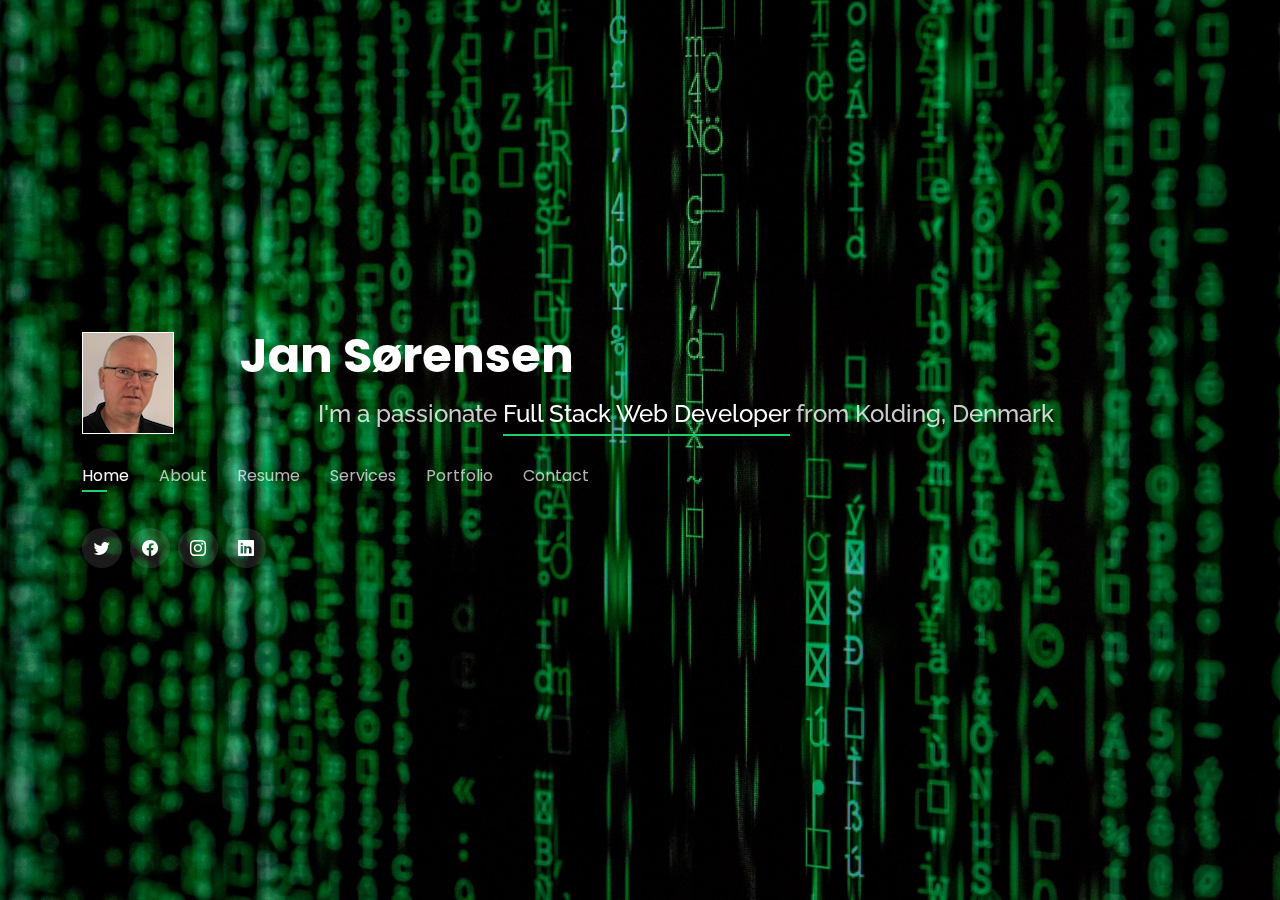
<file: index.html>
<!DOCTYPE html>
<html lang="en">

<head>
  <meta charset="utf-8">
  <meta content="width=device-width, initial-scale=1.0" name="viewport">

  <title>Jan Sørensen</title>
  <meta content="" name="description">
  <meta content="" name="keywords">

  <!-- Favicons -->
  <link href="assets/img/favicon.ico" rel="icon">
  <link href="assets/img/apple-touch-icon.png" rel="apple-touch-icon">

  <!-- Google Fonts -->
  <link href="https://fonts.googleapis.com/css?family=Open+Sans:300,300i,400,400i,600,600i,700,700i|Raleway:300,300i,400,400i,500,500i,600,600i,700,700i|Poppins:300,300i,400,400i,500,500i,600,600i,700,700i" rel="stylesheet">

  <!-- Vendor CSS Files -->
  <link href="assets/vendor/bootstrap/css/bootstrap.min.css" rel="stylesheet">
  <link href="assets/vendor/bootstrap-icons/bootstrap-icons.css" rel="stylesheet">
  <link href="assets/vendor/boxicons/css/boxicons.min.css" rel="stylesheet">
  <link href="assets/vendor/glightbox/css/glightbox.min.css" rel="stylesheet">
  <link href="assets/vendor/remixicon/remixicon.css" rel="stylesheet">
  <link href="assets/vendor/swiper/swiper-bundle.min.css" rel="stylesheet">

  <!-- Template Main CSS File -->
  <link href="assets/css/style.css" rel="stylesheet">

  <!-- =======================================================
  * Template Name: Personal - v4.8.0
  * Template URL: https://bootstrapmade.com/personal-free-resume-bootstrap-template/
  * Author: BootstrapMade.com and Jan Sørensen
  * License: https://bootstrapmade.com/license/
  ======================================================== -->
</head>

<body>

  <!-- ======= Header ======= -->
  <header id="header">
    <div class="container">
      <a href="index.html" class="mr-auto float-start"><img src="assets/img/jan.png" alt="" class="img-fluid border border-white"></a>
      <h1 class="w-50 text-center"><a href="index.html">Jan Sørensen</a></h1>

      <h2 class="w-100 text-center">I'm a passionate <span>Full Stack Web Developer</span> from Kolding, Denmark</h2>

      <nav id="navbar" class="navbar">
        <ul>
          <li><a class="nav-link active" href="#header">Home</a></li>
          <li><a class="nav-link" href="#about">About</a></li>
          <li><a class="nav-link" href="#resume">Resume</a></li>
          <li><a class="nav-link" href="#services">Services</a></li>
          <li><a class="nav-link" href="#portfolio">Portfolio</a></li>
          <li><a class="nav-link" href="#contact">Contact</a></li>
        </ul>
        <i class="bi bi-list mobile-nav-toggle"></i>
      </nav><!-- .navbar -->

      <div class="social-links">
        <a href="https://www.twitter.com" class="twitter"><i class="bi bi-twitter"></i></a>
        <a href="https://www.facebook.com" class="facebook"><i class="bi bi-facebook"></i></a>
        <a href="https://www.instagram.com" class="instagram"><i class="bi bi-instagram"></i></a>
        <a href="https://www.linkedin.com" class="linkedin"><i class="bi bi-linkedin"></i></a>
      </div>

    </div>
  </header><!-- End Header -->

  <!-- ======= About Section ======= -->
  <section id="about" class="about">

    <!-- ======= About Me ======= -->
    <div class="about-me container">

      <div class="section-title">
        <h2>About</h2>
        <p>Learn more about me</p>
      </div>

      <div class="row">
        <div class="col-lg-4" data-aos="fade-right">
          <img src="assets/img/me.jpg" class="img-fluid" alt="">
        </div>
        <div class="col-lg-8 pt-4 pt-lg-0 content" data-aos="fade-left">
          <h3>UI/UX &amp; Graphic Designer</h3>
          <p class="fst-italic">
            Lorem ipsum dolor sit amet, consectetur adipiscing elit, sed do eiusmod tempor incididunt ut labore et dolore
            magna aliqua.
          </p>
          <div class="row">
            <div class="col-lg-6">
              <ul>
                <li><i class="bi bi-chevron-right"></i> <strong>Birthday:</strong> <span>1 May 1995</span></li>
                <li><i class="bi bi-chevron-right"></i> <strong>Website:</strong> <span>www.example.com</span></li>
                <li><i class="bi bi-chevron-right"></i> <strong>Phone:</strong> <span>+123 456 7890</span></li>
                <li><i class="bi bi-chevron-right"></i> <strong>City:</strong> <span>New York, USA</span></li>
              </ul>
            </div>
            <div class="col-lg-6">
              <ul>
                <li><i class="bi bi-chevron-right"></i> <strong>Age:</strong> <span>30</span></li>
                <li><i class="bi bi-chevron-right"></i> <strong>Degree:</strong> <span>Master</span></li>
                <li><i class="bi bi-chevron-right"></i> <strong>PhEmailone:</strong> <span>email@example.com</span></li>
                <li><i class="bi bi-chevron-right"></i> <strong>Freelance:</strong> <span>Available</span></li>
              </ul>
            </div>
          </div>
          <p>
            Officiis eligendi itaque labore et dolorum mollitia officiis optio vero. Quisquam sunt adipisci omnis et ut. Nulla accusantium dolor incidunt officia tempore. Et eius omnis.
            Cupiditate ut dicta maxime officiis quidem quia. Sed et consectetur qui quia repellendus itaque neque. Aliquid amet quidem ut quaerat cupiditate. Ab et eum qui repellendus omnis culpa magni laudantium dolores.
          </p>
        </div>
      </div>

    </div><!-- End About Me -->

    <!-- ======= Counts ======= -->
    <div class="counts container">

      <div class="row">

        <div class="col-lg-3 col-md-6">
          <div class="count-box">
            <i class="bi bi-emoji-smile"></i>
            <span data-purecounter-start="0" data-purecounter-end="232" data-purecounter-duration="1" class="purecounter"></span>
            <p>Happy Clients</p>
          </div>
        </div>

        <div class="col-lg-3 col-md-6 mt-5 mt-md-0">
          <div class="count-box">
            <i class="bi bi-journal-richtext"></i>
            <span data-purecounter-start="0" data-purecounter-end="521" data-purecounter-duration="1" class="purecounter"></span>
            <p>Projects</p>
          </div>
        </div>

        <div class="col-lg-3 col-md-6 mt-5 mt-lg-0">
          <div class="count-box">
            <i class="bi bi-headset"></i>
            <span data-purecounter-start="0" data-purecounter-end="1463" data-purecounter-duration="1" class="purecounter"></span>
            <p>Hours Of Support</p>
          </div>
        </div>

        <div class="col-lg-3 col-md-6 mt-5 mt-lg-0">
          <div class="count-box">
            <i class="bi bi-award"></i>
            <span data-purecounter-start="0" data-purecounter-end="24" data-purecounter-duration="1" class="purecounter"></span>
            <p>Awards</p>
          </div>
        </div>

      </div>

    </div><!-- End Counts -->

    <!-- ======= Skills  ======= -->
    <div class="skills container">

      <div class="section-title">
        <h2>Skills</h2>
      </div>

      <div class="row skills-content">

        <div class="col-lg-6">

          <div class="progress">
            <span class="skill">HTML <i class="val">100%</i></span>
            <div class="progress-bar-wrap">
              <div class="progress-bar" role="progressbar" aria-valuenow="100" aria-valuemin="0" aria-valuemax="100"></div>
            </div>
          </div>

          <div class="progress">
            <span class="skill">CSS <i class="val">90%</i></span>
            <div class="progress-bar-wrap">
              <div class="progress-bar" role="progressbar" aria-valuenow="90" aria-valuemin="0" aria-valuemax="100"></div>
            </div>
          </div>

          <div class="progress">
            <span class="skill">JavaScript <i class="val">75%</i></span>
            <div class="progress-bar-wrap">
              <div class="progress-bar" role="progressbar" aria-valuenow="75" aria-valuemin="0" aria-valuemax="100"></div>
            </div>
          </div>

        </div>

        <div class="col-lg-6">

          <div class="progress">
            <span class="skill">PHP <i class="val">80%</i></span>
            <div class="progress-bar-wrap">
              <div class="progress-bar" role="progressbar" aria-valuenow="80" aria-valuemin="0" aria-valuemax="100"></div>
            </div>
          </div>

          <div class="progress">
            <span class="skill">WordPress/CMS <i class="val">90%</i></span>
            <div class="progress-bar-wrap">
              <div class="progress-bar" role="progressbar" aria-valuenow="90" aria-valuemin="0" aria-valuemax="100"></div>
            </div>
          </div>

          <div class="progress">
            <span class="skill">Photoshop <i class="val">55%</i></span>
            <div class="progress-bar-wrap">
              <div class="progress-bar" role="progressbar" aria-valuenow="55" aria-valuemin="0" aria-valuemax="100"></div>
            </div>
          </div>

        </div>

      </div>

    </div><!-- End Skills -->

    <!-- ======= Interests ======= -->
    <div class="interests container">

      <div class="section-title">
        <h2>Interests</h2>
      </div>

      <div class="row">
        <div class="col-lg-3 col-md-4">
          <div class="icon-box">
            <i class="ri-store-line" style="color: #ffbb2c;"></i>
            <h3>Lorem Ipsum</h3>
          </div>
        </div>
        <div class="col-lg-3 col-md-4 mt-4 mt-md-0">
          <div class="icon-box">
            <i class="ri-bar-chart-box-line" style="color: #5578ff;"></i>
            <h3>Dolor Sitema</h3>
          </div>
        </div>
        <div class="col-lg-3 col-md-4 mt-4 mt-md-0">
          <div class="icon-box">
            <i class="ri-calendar-todo-line" style="color: #e80368;"></i>
            <h3>Sed perspiciatis</h3>
          </div>
        </div>
        <div class="col-lg-3 col-md-4 mt-4 mt-lg-0">
          <div class="icon-box">
            <i class="ri-paint-brush-line" style="color: #e361ff;"></i>
            <h3>Magni Dolores</h3>
          </div>
        </div>
        <div class="col-lg-3 col-md-4 mt-4">
          <div class="icon-box">
            <i class="ri-database-2-line" style="color: #47aeff;"></i>
            <h3>Nemo Enim</h3>
          </div>
        </div>
        <div class="col-lg-3 col-md-4 mt-4">
          <div class="icon-box">
            <i class="ri-gradienter-line" style="color: #ffa76e;"></i>
            <h3>Eiusmod Tempor</h3>
          </div>
        </div>
        <div class="col-lg-3 col-md-4 mt-4">
          <div class="icon-box">
            <i class="ri-file-list-3-line" style="color: #11dbcf;"></i>
            <h3>Midela Teren</h3>
          </div>
        </div>
        <div class="col-lg-3 col-md-4 mt-4">
          <div class="icon-box">
            <i class="ri-price-tag-2-line" style="color: #4233ff;"></i>
            <h3>Pira Neve</h3>
          </div>
        </div>
        <div class="col-lg-3 col-md-4 mt-4">
          <div class="icon-box">
            <i class="ri-anchor-line" style="color: #b2904f;"></i>
            <h3>Dirada Pack</h3>
          </div>
        </div>
        <div class="col-lg-3 col-md-4 mt-4">
          <div class="icon-box">
            <i class="ri-disc-line" style="color: #b20969;"></i>
            <h3>Moton Ideal</h3>
          </div>
        </div>
        <div class="col-lg-3 col-md-4 mt-4">
          <div class="icon-box">
            <i class="ri-base-station-line" style="color: #ff5828;"></i>
            <h3>Verdo Park</h3>
          </div>
        </div>
        <div class="col-lg-3 col-md-4 mt-4">
          <div class="icon-box">
            <i class="ri-fingerprint-line" style="color: #29cc61;"></i>
            <h3>Flavor Nivelanda</h3>
          </div>
        </div>
      </div>

    </div><!-- End Interests -->

    <!-- ======= Testimonials ======= -->
    <div class="testimonials container">

      <div class="section-title">
        <h2>Testimonials</h2>
      </div>

      <div class="testimonials-slider swiper" data-aos="fade-up" data-aos-delay="100">
        <div class="swiper-wrapper">

          <div class="swiper-slide">
            <div class="testimonial-item">
              <p>
                <i class="bx bxs-quote-alt-left quote-icon-left"></i>
                Proin iaculis purus consequat sem cure digni ssim donec porttitora entum suscipit rhoncus. Accusantium quam, ultricies eget id, aliquam eget nibh et. Maecen aliquam, risus at semper.
                <i class="bx bxs-quote-alt-right quote-icon-right"></i>
              </p>
              <img src="assets/img/testimonials/testimonials-1.jpg" class="testimonial-img" alt="">
              <h3>Saul Goodman</h3>
              <h4>Ceo &amp; Founder</h4>
            </div>
          </div><!-- End testimonial item -->

          <div class="swiper-slide">
            <div class="testimonial-item">
              <p>
                <i class="bx bxs-quote-alt-left quote-icon-left"></i>
                Export tempor illum tamen malis malis eram quae irure esse labore quem cillum quid cillum eram malis quorum velit fore eram velit sunt aliqua noster fugiat irure amet legam anim culpa.
                <i class="bx bxs-quote-alt-right quote-icon-right"></i>
              </p>
              <img src="assets/img/testimonials/testimonials-2.jpg" class="testimonial-img" alt="">
              <h3>Sara Wilsson</h3>
              <h4>Designer</h4>
            </div>
          </div><!-- End testimonial item -->

          <div class="swiper-slide">
            <div class="testimonial-item">
              <p>
                <i class="bx bxs-quote-alt-left quote-icon-left"></i>
                Enim nisi quem export duis labore cillum quae magna enim sint quorum nulla quem veniam duis minim tempor labore quem eram duis noster aute amet eram fore quis sint minim.
                <i class="bx bxs-quote-alt-right quote-icon-right"></i>
              </p>
              <img src="assets/img/testimonials/testimonials-3.jpg" class="testimonial-img" alt="">
              <h3>Jena Karlis</h3>
              <h4>Store Owner</h4>
            </div>
          </div><!-- End testimonial item -->

          <div class="swiper-slide">
            <div class="testimonial-item">
              <p>
                <i class="bx bxs-quote-alt-left quote-icon-left"></i>
                Fugiat enim eram quae cillum dolore dolor amet nulla culpa multos export minim fugiat minim velit minim dolor enim duis veniam ipsum anim magna sunt elit fore quem dolore labore illum veniam.
                <i class="bx bxs-quote-alt-right quote-icon-right"></i>
              </p>
              <img src="assets/img/testimonials/testimonials-4.jpg" class="testimonial-img" alt="">
              <h3>Matt Brandon</h3>
              <h4>Freelancer</h4>
            </div>
          </div><!-- End testimonial item -->

          <div class="swiper-slide">
            <div class="testimonial-item">
              <p>
                <i class="bx bxs-quote-alt-left quote-icon-left"></i>
                Quis quorum aliqua sint quem legam fore sunt eram irure aliqua veniam tempor noster veniam enim culpa labore duis sunt culpa nulla illum cillum fugiat legam esse veniam culpa fore nisi cillum quid.
                <i class="bx bxs-quote-alt-right quote-icon-right"></i>
              </p>
              <img src="assets/img/testimonials/testimonials-5.jpg" class="testimonial-img" alt="">
              <h3>John Larson</h3>
              <h4>Entrepreneur</h4>
            </div>
          </div><!-- End testimonial item -->

        </div>
        <div class="swiper-pagination"></div>
      </div>

      <div class="owl-carousel testimonials-carousel">

      </div>

    </div><!-- End Testimonials  -->

  </section><!-- End About Section -->

  <!-- ======= Resume Section ======= -->
  <section id="resume" class="resume">
    <div class="container">

      <div class="section-title">
        <h2>Resume</h2>
        <p>Check My Resume</p>
      </div>

      <div class="row">
        <div class="col-lg-6">
          <h3 class="resume-title">Sumary</h3>
          <div class="resume-item pb-0">
            <h4>Alice Barkley</h4>
            <p><em>Innovative and deadline-driven Graphic Designer with 3+ years of experience designing and developing user-centered digital/print marketing material from initial concept to final, polished deliverable.</em></p>
            <p>
            <ul>
              <li>Portland par 127,Orlando, FL</li>
              <li>(123) 456-7891</li>
              <li>alice.barkley@example.com</li>
            </ul>
            </p>
          </div>

          <h3 class="resume-title">Education</h3>
          <div class="resume-item">
            <h4>Master of Fine Arts &amp; Graphic Design</h4>
            <h5>2015 - 2016</h5>
            <p><em>Rochester Institute of Technology, Rochester, NY</em></p>
            <p>Qui deserunt veniam. Et sed aliquam labore tempore sed quisquam iusto autem sit. Ea vero voluptatum qui ut dignissimos deleniti nerada porti sand markend</p>
          </div>
          <div class="resume-item">
            <h4>Bachelor of Fine Arts &amp; Graphic Design</h4>
            <h5>2010 - 2014</h5>
            <p><em>Rochester Institute of Technology, Rochester, NY</em></p>
            <p>Quia nobis sequi est occaecati aut. Repudiandae et iusto quae reiciendis et quis Eius vel ratione eius unde vitae rerum voluptates asperiores voluptatem Earum molestiae consequatur neque etlon sader mart dila</p>
          </div>
        </div>
        <div class="col-lg-6">
          <h3 class="resume-title">Professional Experience</h3>
          <div class="resume-item">
            <h4>Senior graphic design specialist</h4>
            <h5>2019 - Present</h5>
            <p><em>Experion, New York, NY </em></p>
            <p>
            <ul>
              <li>Lead in the design, development, and implementation of the graphic, layout, and production communication materials</li>
              <li>Delegate tasks to the 7 members of the design team and provide counsel on all aspects of the project. </li>
              <li>Supervise the assessment of all graphic materials in order to ensure quality and accuracy of the design</li>
              <li>Oversee the efficient use of production project budgets ranging from $2,000 - $25,000</li>
            </ul>
            </p>
          </div>
          <div class="resume-item">
            <h4>Graphic design specialist</h4>
            <h5>2017 - 2018</h5>
            <p><em>Stepping Stone Advertising, New York, NY</em></p>
            <p>
            <ul>
              <li>Developed numerous marketing programs (logos, brochures,infographics, presentations, and advertisements).</li>
              <li>Managed up to 5 projects or tasks at a given time while under pressure</li>
              <li>Recommended and consulted with clients on the most appropriate graphic design</li>
              <li>Created 4+ design presentations and proposals a month for clients and account managers</li>
            </ul>
            </p>
          </div>
        </div>
      </div>

    </div>
  </section><!-- End Resume Section -->

  <!-- ======= Services Section ======= -->
  <section id="services" class="services">
    <div class="container">

      <div class="section-title">
        <h2>Services</h2>
        <p>My Services</p>
      </div>

      <div class="row">
        <div class="col-lg-4 col-md-6 d-flex align-items-stretch">
          <div class="icon-box">
            <div class="icon"><i class="bx bxl-dribbble"></i></div>
            <h4><a href="">Lorem Ipsum</a></h4>
            <p>Voluptatum deleniti atque corrupti quos dolores et quas molestias excepturi</p>
          </div>
        </div>

        <div class="col-lg-4 col-md-6 d-flex align-items-stretch mt-4 mt-md-0">
          <div class="icon-box">
            <div class="icon"><i class="bx bx-file"></i></div>
            <h4><a href="">Sed ut perspiciatis</a></h4>
            <p>Duis aute irure dolor in reprehenderit in voluptate velit esse cillum dolore</p>
          </div>
        </div>

        <div class="col-lg-4 col-md-6 d-flex align-items-stretch mt-4 mt-lg-0">
          <div class="icon-box">
            <div class="icon"><i class="bx bx-tachometer"></i></div>
            <h4><a href="">Magni Dolores</a></h4>
            <p>Excepteur sint occaecat cupidatat non proident, sunt in culpa qui officia</p>
          </div>
        </div>

        <div class="col-lg-4 col-md-6 d-flex align-items-stretch mt-4">
          <div class="icon-box">
            <div class="icon"><i class="bx bx-world"></i></div>
            <h4><a href="">Nemo Enim</a></h4>
            <p>At vero eos et accusamus et iusto odio dignissimos ducimus qui blanditiis</p>
          </div>
        </div>

        <div class="col-lg-4 col-md-6 d-flex align-items-stretch mt-4">
          <div class="icon-box">
            <div class="icon"><i class="bx bx-slideshow"></i></div>
            <h4><a href="">Dele cardo</a></h4>
            <p>Quis consequatur saepe eligendi voluptatem consequatur dolor consequuntur</p>
          </div>
        </div>

        <div class="col-lg-4 col-md-6 d-flex align-items-stretch mt-4">
          <div class="icon-box">
            <div class="icon"><i class="bx bx-arch"></i></div>
            <h4><a href="">Divera don</a></h4>
            <p>Modi nostrum vel laborum. Porro fugit error sit minus sapiente sit aspernatur</p>
          </div>
        </div>

      </div>

    </div>
  </section><!-- End Services Section -->

  <!-- ======= Portfolio Section ======= -->
  <section id="portfolio" class="portfolio">
    <div class="container">

      <div class="section-title">
        <h2>Portfolio</h2>
        <p>My Works</p>
      </div>

      <div class="row">
        <div class="col-lg-12 d-flex justify-content-center">
          <ul id="portfolio-flters">
            <li data-filter="*" class="filter-active">All</li>
            <li data-filter=".filter-app">App</li>
            <li data-filter=".filter-card">Card</li>
            <li data-filter=".filter-web">Web</li>
          </ul>
        </div>
      </div>

      <div class="row portfolio-container">

        <div class="col-lg-4 col-md-6 portfolio-item filter-app">
          <div class="portfolio-wrap">
            <img src="assets/img/portfolio/portfolio-1.jpg" class="img-fluid" alt="">
            <div class="portfolio-info">
              <h4>App 1</h4>
              <p>App</p>
              <div class="portfolio-links">
                <a href="assets/img/portfolio/portfolio-1.jpg" data-gallery="portfolioGallery" class="portfolio-lightbox" title="App 1"><i class="bx bx-plus"></i></a>
                <a href="portfolio-details.html" data-gallery="portfolioDetailsGallery" data-glightbox="type: external" class="portfolio-details-lightbox" title="Portfolio Details"><i class="bx bx-link"></i></a>
              </div>
            </div>
          </div>
        </div>

        <div class="col-lg-4 col-md-6 portfolio-item filter-web">
          <div class="portfolio-wrap">
            <img src="assets/img/portfolio/portfolio-2.jpg" class="img-fluid" alt="">
            <div class="portfolio-info">
              <h4>Web 3</h4>
              <p>Web</p>
              <div class="portfolio-links">
                <a href="assets/img/portfolio/portfolio-2.jpg" data-gallery="portfolioGallery" class="portfolio-lightbox" title="Web 3"><i class="bx bx-plus"></i></a>
                <a href="portfolio-details.html" data-gallery="portfolioDetailsGallery" data-glightbox="type: external" class="portfolio-details-lightbox" title="Portfolio Details"><i class="bx bx-link"></i></a>
              </div>
            </div>
          </div>
        </div>

        <div class="col-lg-4 col-md-6 portfolio-item filter-app">
          <div class="portfolio-wrap">
            <img src="assets/img/portfolio/portfolio-3.jpg" class="img-fluid" alt="">
            <div class="portfolio-info">
              <h4>App 2</h4>
              <p>App</p>
              <div class="portfolio-links">
                <a href="assets/img/portfolio/portfolio-3.jpg" data-gallery="portfolioGallery" class="portfolio-lightbox" title="App 2"><i class="bx bx-plus"></i></a>
                <a href="portfolio-details.html" data-gallery="portfolioDetailsGallery" data-glightbox="type: external" class="portfolio-details-lightbox" title="Portfolio Details"><i class="bx bx-link"></i></a>
              </div>
            </div>
          </div>
        </div>

        <div class="col-lg-4 col-md-6 portfolio-item filter-card">
          <div class="portfolio-wrap">
            <img src="assets/img/portfolio/portfolio-4.jpg" class="img-fluid" alt="">
            <div class="portfolio-info">
              <h4>Card 2</h4>
              <p>Card</p>
              <div class="portfolio-links">
                <a href="assets/img/portfolio/portfolio-4.jpg" data-gallery="portfolioGallery" class="portfolio-lightbox" title="Card 2"><i class="bx bx-plus"></i></a>
                <a href="portfolio-details.html" data-gallery="portfolioDetailsGallery" data-glightbox="type: external" class="portfolio-details-lightbox" title="Portfolio Details"><i class="bx bx-link"></i></a>
              </div>
            </div>
          </div>
        </div>

        <div class="col-lg-4 col-md-6 portfolio-item filter-web">
          <div class="portfolio-wrap">
            <img src="assets/img/portfolio/portfolio-5.jpg" class="img-fluid" alt="">
            <div class="portfolio-info">
              <h4>Web 2</h4>
              <p>Web</p>
              <div class="portfolio-links">
                <a href="assets/img/portfolio/portfolio-5.jpg" data-gallery="portfolioGallery" class="portfolio-lightbox" title="Web 2"><i class="bx bx-plus"></i></a>
                <a href="portfolio-details.html" data-gallery="portfolioDetailsGallery" data-glightbox="type: external" class="portfolio-details-lightbox" title="Portfolio Details"><i class="bx bx-link"></i></a>
              </div>
            </div>
          </div>
        </div>

        <div class="col-lg-4 col-md-6 portfolio-item filter-app">
          <div class="portfolio-wrap">
            <img src="assets/img/portfolio/portfolio-6.jpg" class="img-fluid" alt="">
            <div class="portfolio-info">
              <h4>App 3</h4>
              <p>App</p>
              <div class="portfolio-links">
                <a href="assets/img/portfolio/portfolio-6.jpg" data-gallery="portfolioGallery" class="portfolio-lightbox" title="App 3"><i class="bx bx-plus"></i></a>
                <a href="portfolio-details.html" data-gallery="portfolioDetailsGallery" data-glightbox="type: external" class="portfolio-details-lightbox" title="Portfolio Details"><i class="bx bx-link"></i></a>
              </div>
            </div>
          </div>
        </div>

        <div class="col-lg-4 col-md-6 portfolio-item filter-card">
          <div class="portfolio-wrap">
            <img src="assets/img/portfolio/portfolio-7.jpg" class="img-fluid" alt="">
            <div class="portfolio-info">
              <h4>Card 1</h4>
              <p>Card</p>
              <div class="portfolio-links">
                <a href="assets/img/portfolio/portfolio-7.jpg" data-gallery="portfolioGallery" class="portfolio-lightbox" title="Card 1"><i class="bx bx-plus"></i></a>
                <a href="portfolio-details.html" data-gallery="portfolioDetailsGallery" data-glightbox="type: external" class="portfolio-details-lightbox" title="Portfolio Details"><i class="bx bx-link"></i></a>
              </div>
            </div>
          </div>
        </div>

        <div class="col-lg-4 col-md-6 portfolio-item filter-card">
          <div class="portfolio-wrap">
            <img src="assets/img/portfolio/portfolio-8.jpg" class="img-fluid" alt="">
            <div class="portfolio-info">
              <h4>Card 3</h4>
              <p>Card</p>
              <div class="portfolio-links">
                <a href="assets/img/portfolio/portfolio-8.jpg" data-gallery="portfolioGallery" class="portfolio-lightbox" title="Card 3"><i class="bx bx-plus"></i></a>
                <a href="portfolio-details.html" data-gallery="portfolioDetailsGallery" data-glightbox="type: external" class="portfolio-details-lightbox" title="Portfolio Details"><i class="bx bx-link"></i></a>
              </div>
            </div>
          </div>
        </div>

        <div class="col-lg-4 col-md-6 portfolio-item filter-web">
          <div class="portfolio-wrap">
            <img src="assets/img/portfolio/portfolio-9.jpg" class="img-fluid" alt="">
            <div class="portfolio-info">
              <h4>Web 3</h4>
              <p>Web</p>
              <div class="portfolio-links">
                <a href="assets/img/portfolio/portfolio-9.jpg" data-gallery="portfolioGallery" class="portfolio-lightbox" title="Web 3"><i class="bx bx-plus"></i></a>
                <a href="portfolio-details.html" data-gallery="portfolioDetailsGallery" data-glightbox="type: external" class="portfolio-details-lightbox" title="Portfolio Details"><i class="bx bx-link"></i></a>
              </div>
            </div>
          </div>
        </div>

      </div>

    </div>
  </section><!-- End Portfolio Section -->

  <!-- ======= Contact Section ======= -->
  <section id="contact" class="contact">
    <div class="container">

      <div class="section-title">
        <h2>Contact</h2>
        <p>Contact Me</p>
      </div>

      <div class="row mt-2">

        <div class="col-md-6 d-flex align-items-stretch">
          <div class="info-box">
            <i class="bx bx-map"></i>
            <h3>My Address</h3>
            <p>A108 Adam Street, New York, NY 535022</p>
          </div>
        </div>

        <div class="col-md-6 mt-4 mt-md-0 d-flex align-items-stretch">
          <div class="info-box">
            <i class="bx bx-share-alt"></i>
            <h3>Social Profiles</h3>
            <div class="social-links">
              <a href="#" class="twitter"><i class="bi bi-twitter"></i></a>
              <a href="#" class="facebook"><i class="bi bi-facebook"></i></a>
              <a href="#" class="instagram"><i class="bi bi-instagram"></i></a>
              <a href="#" class="google-plus"><i class="bi bi-skype"></i></a>
              <a href="#" class="linkedin"><i class="bi bi-linkedin"></i></a>
            </div>
          </div>
        </div>

        <div class="col-md-6 mt-4 d-flex align-items-stretch">
          <div class="info-box">
            <i class="bx bx-envelope"></i>
            <h3>Email Me</h3>
            <p>contact@example.com</p>
          </div>
        </div>
        <div class="col-md-6 mt-4 d-flex align-items-stretch">
          <div class="info-box">
            <i class="bx bx-phone-call"></i>
            <h3>Call Me</h3>
            <p>+1 5589 55488 55</p>
          </div>
        </div>
      </div>

      <form action="forms/contact.php" method="post" role="form" class="php-email-form mt-4">
        <div class="row">
          <div class="col-md-6 form-group">
            <input type="text" name="name" class="form-control" id="name" placeholder="Your Name" required>
          </div>
          <div class="col-md-6 form-group mt-3 mt-md-0">
            <input type="email" class="form-control" name="email" id="email" placeholder="Your Email" required>
          </div>
        </div>
        <div class="form-group mt-3">
          <input type="text" class="form-control" name="subject" id="subject" placeholder="Subject" required>
        </div>
        <div class="form-group mt-3">
          <textarea class="form-control" name="message" rows="5" placeholder="Message" required></textarea>
        </div>
        <div class="my-3">
          <div class="loading">Loading</div>
          <div class="error-message"></div>
          <div class="sent-message">Your message has been sent. Thank you!</div>
        </div>
        <div class="text-center"><button type="submit">Send Message</button></div>
      </form>

    </div>
  </section><!-- End Contact Section -->



  <!-- Vendor JS Files -->
  <script src="assets/vendor/purecounter/purecounter_vanilla.js"></script>
  <script src="assets/vendor/bootstrap/js/bootstrap.bundle.min.js"></script>
  <script src="assets/vendor/glightbox/js/glightbox.min.js"></script>
  <script src="assets/vendor/isotope-layout/isotope.pkgd.min.js"></script>
  <script src="assets/vendor/swiper/swiper-bundle.min.js"></script>
  <script src="assets/vendor/waypoints/noframework.waypoints.js"></script>
  <script src="assets/vendor/php-email-form/validate.js"></script>

  <!-- Template Main JS File -->
  <script src="assets/js/main.js"></script>

</body>

</html>
</file>
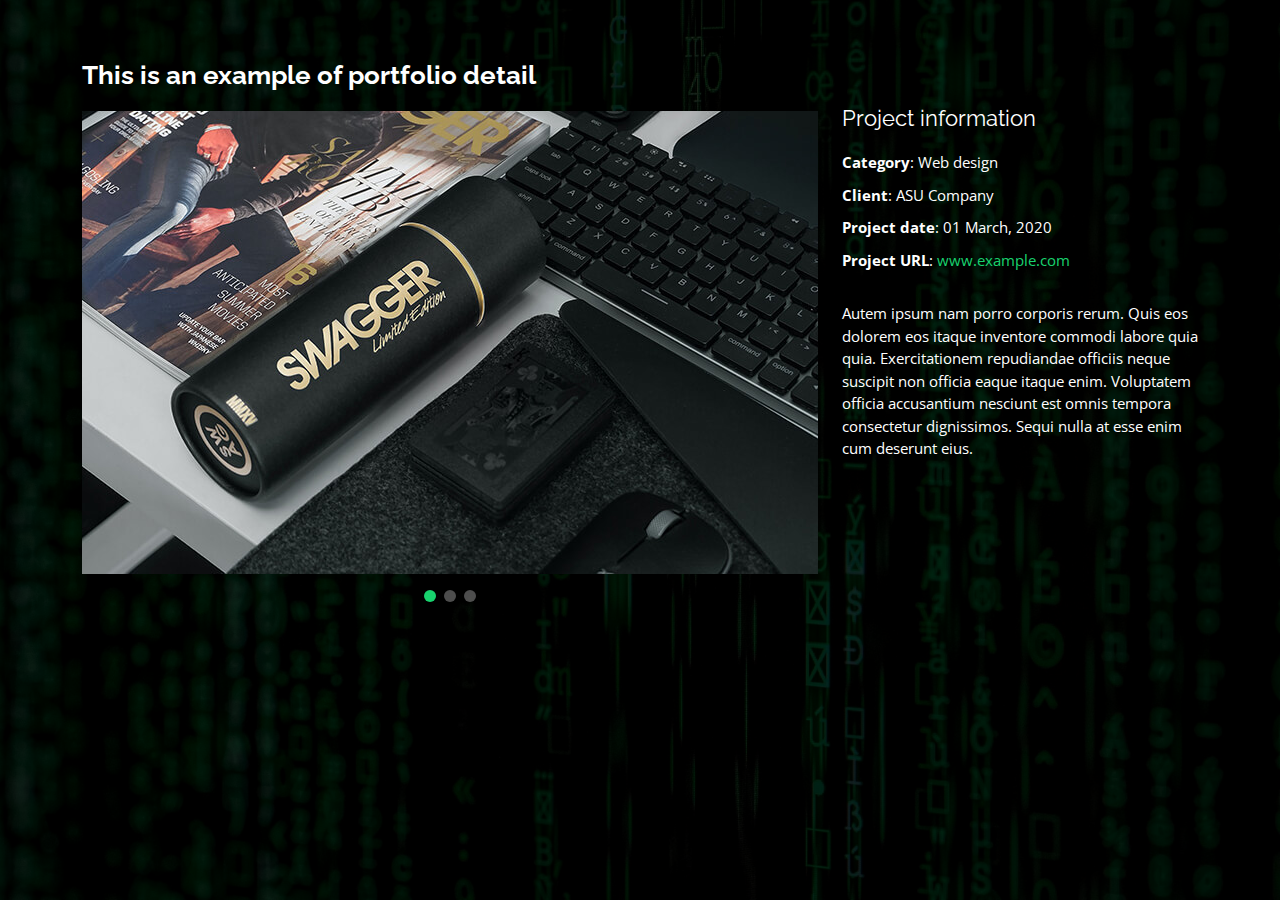
<file: portfolio-details.html>
<!DOCTYPE html>
<html lang="en">

<head>
  <meta charset="utf-8">
  <meta content="width=device-width, initial-scale=1.0" name="viewport">

  <title>Portfolio Details - Personal Bootstrap Template</title>
  <meta content="" name="description">
  <meta content="" name="keywords">

  <!-- Favicons -->
  <link href="assets/img/favicon.png" rel="icon">
  <link href="assets/img/apple-touch-icon.png" rel="apple-touch-icon">

  <!-- Google Fonts -->
  <link href="https://fonts.googleapis.com/css?family=Open+Sans:300,300i,400,400i,600,600i,700,700i|Raleway:300,300i,400,400i,500,500i,600,600i,700,700i|Poppins:300,300i,400,400i,500,500i,600,600i,700,700i" rel="stylesheet">

  <!-- Vendor CSS Files -->
  <link href="assets/vendor/bootstrap/css/bootstrap.min.css" rel="stylesheet">
  <link href="assets/vendor/bootstrap-icons/bootstrap-icons.css" rel="stylesheet">
  <link href="assets/vendor/boxicons/css/boxicons.min.css" rel="stylesheet">
  <link href="assets/vendor/glightbox/css/glightbox.min.css" rel="stylesheet">
  <link href="assets/vendor/remixicon/remixicon.css" rel="stylesheet">
  <link href="assets/vendor/swiper/swiper-bundle.min.css" rel="stylesheet">

  <!-- Template Main CSS File -->
  <link href="assets/css/style.css" rel="stylesheet">

  <!-- =======================================================
  * Template Name: Personal - v4.8.0
  * Template URL: https://bootstrapmade.com/personal-free-resume-bootstrap-template/
  * Author: BootstrapMade.com
  * License: https://bootstrapmade.com/license/
  ======================================================== -->
</head>

<body>

  <main id="main">

    <!-- ======= Portfolio Details ======= -->
    <div id="portfolio-details" class="portfolio-details">
      <div class="container">

        <div class="row">

          <div class="col-lg-8">
            <h2 class="portfolio-title">This is an example of portfolio detail</h2>

            <div class="portfolio-details-slider swiper">
              <div class="swiper-wrapper align-items-center">

                <div class="swiper-slide">
                  <img src="assets/img/portfolio/portfolio-details-1.jpg" alt="">
                </div>

                <div class="swiper-slide">
                  <img src="assets/img/portfolio/portfolio-details-2.jpg" alt="">
                </div>

                <div class="swiper-slide">
                  <img src="assets/img/portfolio/portfolio-details-3.jpg" alt="">
                </div>

              </div>
              <div class="swiper-pagination"></div>
            </div>

          </div>

          <div class="col-lg-4 portfolio-info">
            <h3>Project information</h3>
            <ul>
              <li><strong>Category</strong>: Web design</li>
              <li><strong>Client</strong>: ASU Company</li>
              <li><strong>Project date</strong>: 01 March, 2020</li>
              <li><strong>Project URL</strong>: <a href="#">www.example.com</a></li>
            </ul>

            <p>
              Autem ipsum nam porro corporis rerum. Quis eos dolorem eos itaque inventore commodi labore quia quia. Exercitationem repudiandae officiis neque suscipit non officia eaque itaque enim. Voluptatem officia accusantium nesciunt est omnis tempora consectetur dignissimos. Sequi nulla at esse enim cum deserunt eius.
            </p>
          </div>

        </div>

      </div>
    </div><!-- End Portfolio Details -->

  </main><!-- End #main -->

  

  <!-- Vendor JS Files -->
  <script src="assets/vendor/purecounter/purecounter_vanilla.js"></script>
  <script src="assets/vendor/bootstrap/js/bootstrap.bundle.min.js"></script>
  <script src="assets/vendor/glightbox/js/glightbox.min.js"></script>
  <script src="assets/vendor/isotope-layout/isotope.pkgd.min.js"></script>
  <script src="assets/vendor/swiper/swiper-bundle.min.js"></script>
  <script src="assets/vendor/waypoints/noframework.waypoints.js"></script>
  <script src="assets/vendor/php-email-form/validate.js"></script>

  <!-- Template Main JS File -->
  <script src="assets/js/main.js"></script>

</body>

</html>
</file>
<file: assets/css/style.css>
/**
* Template Name: Personal - v4.8.0
* Template URL: https://bootstrapmade.com/personal-free-resume-bootstrap-template/
* Author: BootstrapMade.com
* License: https://bootstrapmade.com/license/
*/

/*--------------------------------------------------------------
# General
--------------------------------------------------------------*/
body {
  font-family: "Open Sans", sans-serif;
  background-color: #040404;
  color: #fff;
  position: relative;
  background: transparent;
}

body::before {
  content: "";
  position: fixed;
  background: #040404 url("../img/bg.jpg") top right no-repeat;
  background-size: cover;
  left: 0;
  right: 0;
  top: 0;
  height: 100vh;
  z-index: -1;
}

@media (min-width: 1024px) {
  body::before {
    background-attachment: fixed;
  }
}

a {
  color: #18d26e;
  text-decoration: none;
}

a:hover {
  color: #35e888;
  text-decoration: none;
}

h1,
h2,
h3,
h4,
h5,
h6 {
  font-family: "Raleway", sans-serif;
}

/*--------------------------------------------------------------
# Header
--------------------------------------------------------------*/
#header {
  transition: ease-in-out 0.3s;
  position: relative;
  height: 100vh;
  display: flex;
  align-items: center;
  z-index: 997;
  overflow-y: auto;
}

#header * {
  transition: ease-in-out 0.3s;
}

#header h1 {
  font-size: 48px;
  margin: 0;
  padding: 0;
  line-height: 1;
  font-weight: 700;
  font-family: "Poppins", sans-serif;
}

#header h1 a,
#header h1 a:hover {
  color: #fff;
  line-height: 1;
  display: inline-block;
}

#header h2 {
  font-size: 24px;
  margin-top: 20px;
  color: rgba(255, 255, 255, 0.8);
}

#header h2 span {
  color: #fff;
  border-bottom: 2px solid #18d26e;
  padding-bottom: 6px;
}

#header img {
  padding: 0;
  margin: 0;
}

#header .social-links {
  margin-top: 40px;
  display: flex;
}

#header .social-links a {
  font-size: 16px;
  display: flex;
  justify-content: center;
  align-items: center;
  background: rgba(255, 255, 255, 0.1);
  color: #fff;
  line-height: 1;
  margin-right: 8px;
  border-radius: 50%;
  width: 40px;
  height: 40px;
}

#header .social-links a:hover {
  background: #18d26e;
}

@media (max-width: 992px) {
  #header h1 {
    font-size: 36px;
  }

  #header h2 {
    font-size: 20px;
    line-height: 30px;
  }

  #header .social-links {
    margin-top: 15px;
  }

  #header .container {
    display: flex;
    flex-direction: column;
    align-items: center;
  }
}

/* Header Top */
#header.header-top {
  height: 80px;
  position: fixed;
  left: 0;
  top: 0;
  right: 0;
  background: rgba(0, 0, 0, 0.9);
}

#header.header-top .social-links,
#header.header-top h2 {
  display: none;
}

#header.header-top h1 {
  margin-right: auto;
  font-size: 36px;
}

#header.header-top .container {
  display: flex;
  align-items: center;
}

#header.header-top .navbar {
  margin: 0;
}

@media (max-width: 768px) {
  #header.header-top {
    height: 60px;
  }

  #header.header-top h1 {
    font-size: 26px;
  }
}

/*--------------------------------------------------------------
# Navigation Menu
--------------------------------------------------------------*/
/**
* Desktop Navigation
*/
.navbar {
  padding: 0;
  margin-top: 35px;
}

.navbar ul {
  margin: 0;
  padding: 0;
  display: flex;
  list-style: none;
  align-items: center;
}

.navbar li {
  position: relative;
}

.navbar li+li {
  margin-left: 30px;
}

.navbar a,
.navbar a:focus {
  display: flex;
  align-items: center;
  justify-content: space-between;
  padding: 0;
  font-family: "Poppins", sans-serif;
  font-size: 16px;
  font-weight: 400;
  color: rgba(255, 255, 255, 0.7);
  white-space: nowrap;
  transition: 0.3s;
}

.navbar a i,
.navbar a:focus i {
  font-size: 12px;
  line-height: 0;
  margin-left: 5px;
}

.navbar a:before {
  content: "";
  position: absolute;
  width: 0;
  height: 2px;
  bottom: -4px;
  left: 0;
  background-color: #18d26e;
  visibility: hidden;
  width: 0px;
  transition: all 0.3s ease-in-out 0s;
}

.navbar a:hover:before,
.navbar li:hover>a:before,
.navbar .active:before {
  visibility: visible;
  width: 25px;
}

.navbar a:hover,
.navbar .active,
.navbar .active:focus,
.navbar li:hover>a {
  color: #fff;
}

/**
* Mobile Navigation
*/
.mobile-nav-toggle {
  color: #fff;
  font-size: 28px;
  cursor: pointer;
  display: none;
  line-height: 0;
  transition: 0.5s;
  position: fixed;
  right: 15px;
  top: 15px;
}

@media (max-width: 991px) {
  .mobile-nav-toggle {
    display: block;
  }

  .navbar ul {
    display: none;
  }
}

.navbar-mobile {
  position: fixed;
  overflow: hidden;
  top: 0;
  right: 0;
  left: 0;
  bottom: 0;
  background: rgba(0, 0, 0, 0.9);
  transition: 0.3s;
  z-index: 999;
  margin-top: 0;
}

.navbar-mobile .mobile-nav-toggle {
  position: absolute;
  top: 15px;
  right: 15px;
}

.navbar-mobile ul {
  display: block;
  position: absolute;
  top: 55px;
  right: 15px;
  bottom: 45px;
  left: 15px;
  padding: 10px 0;
  overflow-y: auto;
  transition: 0.3s;
  border: 2px solid rgba(255, 255, 255, 0.2);
}

.navbar-mobile li {
  padding: 12px 20px;
}

.navbar-mobile li+li {
  margin: 0;
}

.navbar-mobile a,
.navbar-mobile a:focus {
  font-size: 16px;
  position: relative;
}

/*--------------------------------------------------------------
# Sections General
--------------------------------------------------------------*/
section {
  overflow: hidden;
  position: absolute;
  width: 100%;
  top: 140px;
  bottom: 100%;
  opacity: 0;
  transition: ease-in-out 0.4s;
  z-index: 2;
}

section.section-show {
  top: 100px;
  bottom: auto;
  opacity: 1;
  padding-bottom: 45px;
}

section .container {
  background: rgba(0, 0, 0, 0.9);
  padding: 30px;
}

@media (max-width: 768px) {
  section {
    top: 120px;
  }

  section.section-show {
    top: 80px;
  }
}

.section-title h2 {
  font-size: 14px;
  font-weight: 500;
  padding: 0;
  line-height: 1px;
  margin: 0 0 20px 0;
  letter-spacing: 2px;
  text-transform: uppercase;
  color: #aaaaaa;
  font-family: "Poppins", sans-serif;
}

.section-title h2::after {
  content: "";
  width: 120px;
  height: 1px;
  display: inline-block;
  background: #4ceb95;
  margin: 4px 10px;
}

.section-title p {
  margin: 0;
  margin: -15px 0 15px 0;
  font-size: 36px;
  font-weight: 700;
  text-transform: uppercase;
  font-family: "Poppins", sans-serif;
  color: #fff;
}

/*--------------------------------------------------------------
# About
--------------------------------------------------------------*/
.about-me .content h3 {
  font-weight: 700;
  font-size: 26px;
  color: #18d26e;
}

.about-me .content ul {
  list-style: none;
  padding: 0;
}

.about-me .content ul li {
  margin-bottom: 20px;
  display: flex;
  align-items: center;
}

.about-me .content ul strong {
  margin-right: 10px;
}

.about-me .content ul i {
  font-size: 16px;
  margin-right: 5px;
  color: #18d26e;
  line-height: 0;
}

.about-me .content p:last-child {
  margin-bottom: 0;
}

/*--------------------------------------------------------------
# Counts
--------------------------------------------------------------*/
.counts {
  padding: 70px 0 60px;
}

.counts .count-box {
  padding: 30px 30px 25px 30px;
  width: 100%;
  position: relative;
  text-align: center;
  background: rgba(255, 255, 255, 0.08);
}

.counts .count-box i {
  position: absolute;
  top: -25px;
  left: 50%;
  transform: translateX(-50%);
  font-size: 24px;
  background: rgba(255, 255, 255, 0.1);
  padding: 12px;
  color: #18d26e;
  border-radius: 50px;
  line-height: 0;
}

.counts .count-box span {
  font-size: 36px;
  display: block;
  font-weight: 600;
  color: #fff;
}

.counts .count-box p {
  padding: 0;
  margin: 0;
  font-family: "Raleway", sans-serif;
  font-size: 14px;
}

/*--------------------------------------------------------------
# Skills
--------------------------------------------------------------*/
.skills .progress {
  height: 60px;
  display: block;
  background: none;
  border-radius: 0;
}

.skills .progress .skill {
  padding: 10px 0;
  margin: 0;
  text-transform: uppercase;
  display: block;
  font-weight: 600;
  font-family: "Poppins", sans-serif;
  color: #fff;
}

.skills .progress .skill .val {
  float: right;
  font-style: normal;
}

.skills .progress-bar-wrap {
  background: rgba(255, 255, 255, 0.2);
}

.skills .progress-bar {
  width: 1px;
  height: 10px;
  transition: 0.9s;
  background-color: #18d26e;
}

/*--------------------------------------------------------------
# Interests
--------------------------------------------------------------*/
.interests .icon-box {
  display: flex;
  align-items: center;
  padding: 20px;
  background: rgba(255, 255, 255, 0.08);
  transition: ease-in-out 0.3s;
}

.interests .icon-box i {
  font-size: 32px;
  padding-right: 10px;
  line-height: 1;
}

.interests .icon-box h3 {
  font-weight: 700;
  margin: 0;
  padding: 0;
  line-height: 1;
  font-size: 16px;
  color: #fff;
}

.interests .icon-box:hover {
  background: rgba(255, 255, 255, 0.12);
}

/*--------------------------------------------------------------
# Testimonials
--------------------------------------------------------------*/
.testimonials .testimonials-carousel,
.testimonials .testimonials-slider {
  overflow: hidden;
}

.testimonials .testimonial-item {
  box-sizing: content-box;
  min-height: 320px;
}

.testimonials .testimonial-item .testimonial-img {
  width: 90px;
  border-radius: 50%;
  margin: -40px 0 0 40px;
  position: relative;
  z-index: 2;
  border: 6px solid rgba(255, 255, 255, 0.12);
}

.testimonials .testimonial-item h3 {
  font-size: 18px;
  font-weight: bold;
  margin: 10px 0 5px 45px;
  color: #fff;
}

.testimonials .testimonial-item h4 {
  font-size: 14px;
  color: #999;
  margin: 0 0 0 45px;
}

.testimonials .testimonial-item .quote-icon-left,
.testimonials .testimonial-item .quote-icon-right {
  color: rgba(255, 255, 255, 0.25);
  font-size: 26px;
}

.testimonials .testimonial-item .quote-icon-left {
  display: inline-block;
  left: -5px;
  position: relative;
}

.testimonials .testimonial-item .quote-icon-right {
  display: inline-block;
  right: -5px;
  position: relative;
  top: 10px;
}

.testimonials .testimonial-item p {
  font-style: italic;
  margin: 0 15px 0 15px;
  padding: 20px 20px 60px 20px;
  background: rgba(255, 255, 255, 0.1);
  position: relative;
  border-radius: 6px;
  position: relative;
  z-index: 1;
}

.testimonials .swiper-pagination {
  margin-top: 20px;
  position: relative;
}

.testimonials .swiper-pagination .swiper-pagination-bullet {
  width: 12px;
  height: 12px;
  opacity: 1;
  background-color: rgba(255, 255, 255, 0.3);
}

.testimonials .swiper-pagination .swiper-pagination-bullet-active {
  background-color: #18d26e;
}

/*--------------------------------------------------------------
# Resume
--------------------------------------------------------------*/
.resume .resume-title {
  font-size: 26px;
  font-weight: 700;
  margin-top: 20px;
  margin-bottom: 20px;
  color: #fff;
}

.resume .resume-item {
  padding: 0 0 20px 20px;
  margin-top: -2px;
  border-left: 2px solid rgba(255, 255, 255, 0.2);
  position: relative;
}

.resume .resume-item h4 {
  line-height: 18px;
  font-size: 18px;
  font-weight: 600;
  text-transform: uppercase;
  font-family: "Poppins", sans-serif;
  color: #18d26e;
  margin-bottom: 10px;
}

.resume .resume-item h5 {
  font-size: 16px;
  background: rgba(255, 255, 255, 0.15);
  padding: 5px 15px;
  display: inline-block;
  font-weight: 600;
  margin-bottom: 10px;
}

.resume .resume-item ul {
  padding-left: 20px;
}

.resume .resume-item ul li {
  padding-bottom: 10px;
}

.resume .resume-item:last-child {
  padding-bottom: 0;
}

.resume .resume-item::before {
  content: "";
  position: absolute;
  width: 16px;
  height: 16px;
  border-radius: 50px;
  left: -9px;
  top: 0;
  background: #18d26e;
  border: 2px solid #18d26e;
}

/*--------------------------------------------------------------
# Services
--------------------------------------------------------------*/
.services .icon-box {
  text-align: center;
  background: rgba(204, 204, 204, 0.1);
  padding: 80px 20px;
  transition: all ease-in-out 0.3s;
}

.services .icon-box .icon {
  margin: 0 auto;
  width: 64px;
  height: 64px;
  background: #18d26e;
  border-radius: 5px;
  transition: all 0.3s ease-out 0s;
  display: flex;
  align-items: center;
  justify-content: center;
  margin-bottom: 20px;
  transform-style: preserve-3d;
}

.services .icon-box .icon i {
  color: #fff;
  font-size: 28px;
}

.services .icon-box .icon::before {
  position: absolute;
  content: "";
  left: -8px;
  top: -8px;
  height: 100%;
  width: 100%;
  background: rgba(255, 255, 255, 0.15);
  border-radius: 5px;
  transition: all 0.3s ease-out 0s;
  transform: translateZ(-1px);
}

.services .icon-box h4 {
  font-weight: 700;
  margin-bottom: 15px;
  font-size: 24px;
}

.services .icon-box h4 a {
  color: #fff;
}

.services .icon-box p {
  line-height: 24px;
  font-size: 14px;
  margin-bottom: 0;
}

.services .icon-box:hover {
  background: #18d26e;
  border-color: #18d26e;
}

.services .icon-box:hover .icon {
  background: #fff;
}

.services .icon-box:hover .icon i {
  color: #18d26e;
}

.services .icon-box:hover .icon::before {
  background: #35e888;
}

.services .icon-box:hover h4 a,
.services .icon-box:hover p {
  color: #fff;
}

/*--------------------------------------------------------------
# Portfolio
--------------------------------------------------------------*/
.portfolio .portfolio-item {
  margin-bottom: 30px;
}

.portfolio #portfolio-flters {
  padding: 0;
  margin: 0 auto 15px auto;
  list-style: none;
  text-align: center;
  border-radius: 50px;
  padding: 2px 15px;
}

.portfolio #portfolio-flters li {
  cursor: pointer;
  display: inline-block;
  padding: 8px 16px 10px 16px;
  font-size: 14px;
  font-weight: 600;
  line-height: 1;
  text-transform: uppercase;
  color: #fff;
  background: rgba(255, 255, 255, 0.1);
  margin: 0 3px 10px 3px;
  transition: all 0.3s ease-in-out;
  border-radius: 4px;
}

.portfolio #portfolio-flters li:hover,
.portfolio #portfolio-flters li.filter-active {
  background: #18d26e;
}

.portfolio #portfolio-flters li:last-child {
  margin-right: 0;
}

.portfolio .portfolio-wrap {
  transition: 0.3s;
  position: relative;
  overflow: hidden;
  z-index: 1;
  background: rgba(0, 0, 0, 0.6);
}

.portfolio .portfolio-wrap::before {
  content: "";
  background: rgba(0, 0, 0, 0.6);
  position: absolute;
  left: 30px;
  right: 30px;
  top: 30px;
  bottom: 30px;
  transition: all ease-in-out 0.3s;
  z-index: 2;
  opacity: 0;
}

.portfolio .portfolio-wrap .portfolio-info {
  opacity: 0;
  position: absolute;
  top: 0;
  left: 0;
  right: 0;
  bottom: 0;
  text-align: center;
  z-index: 3;
  transition: all ease-in-out 0.3s;
  display: flex;
  flex-direction: column;
  justify-content: center;
  align-items: center;
}

.portfolio .portfolio-wrap .portfolio-info::before {
  display: block;
  content: "";
  width: 48px;
  height: 48px;
  position: absolute;
  top: 35px;
  left: 35px;
  border-top: 3px solid #fff;
  border-left: 3px solid #fff;
  transition: all 0.5s ease 0s;
  z-index: 9994;
}

.portfolio .portfolio-wrap .portfolio-info::after {
  display: block;
  content: "";
  width: 48px;
  height: 48px;
  position: absolute;
  bottom: 35px;
  right: 35px;
  border-bottom: 3px solid #fff;
  border-right: 3px solid #fff;
  transition: all 0.5s ease 0s;
  z-index: 9994;
}

.portfolio .portfolio-wrap .portfolio-info h4 {
  font-size: 20px;
  color: #fff;
  font-weight: 600;
}

.portfolio .portfolio-wrap .portfolio-info p {
  color: #ffffff;
  font-size: 14px;
  text-transform: uppercase;
  padding: 0;
  margin: 0;
}

.portfolio .portfolio-wrap .portfolio-links {
  text-align: center;
  z-index: 4;
}

.portfolio .portfolio-wrap .portfolio-links a {
  color: #fff;
  margin: 0 2px;
  font-size: 28px;
  display: inline-block;
  transition: 0.3s;
}

.portfolio .portfolio-wrap .portfolio-links a:hover {
  color: #63eda3;
}

.portfolio .portfolio-wrap:hover::before {
  top: 0;
  left: 0;
  right: 0;
  bottom: 0;
  opacity: 1;
}

.portfolio .portfolio-wrap:hover .portfolio-info {
  opacity: 1;
}

.portfolio .portfolio-wrap:hover .portfolio-info::before {
  top: 15px;
  left: 15px;
}

.portfolio .portfolio-wrap:hover .portfolio-info::after {
  bottom: 15px;
  right: 15px;
}

/*--------------------------------------------------------------
# Portfolio Details
--------------------------------------------------------------*/
.portfolio-details {
  padding-top: 40px;
  background: rgba(0, 0, 0, 0.8);
  position: fixed;
  left: 0;
  right: 0;
  top: 0;
  bottom: 0;
  overflow-y: auto;
}

.portfolio-details .container {
  padding-top: 20px;
  padding-bottom: 40px;
}

.portfolio-details .portfolio-title {
  font-size: 26px;
  font-weight: 700;
  margin-bottom: 20px;
}

.portfolio-details .portfolio-info {
  padding-top: 45px;
}

.portfolio-details .portfolio-info h3 {
  font-size: 22px;
  font-weight: 400;
  margin-bottom: 20px;
}

.portfolio-details .portfolio-info ul {
  list-style: none;
  padding: 0;
  font-size: 15px;
}

.portfolio-details .portfolio-info ul li+li {
  margin-top: 10px;
}

.portfolio-details .portfolio-info p {
  font-size: 15px;
  padding: 15px 0 0 0;
}

@media (max-width: 992px) {
  .portfolio-details .portfolio-info {
    padding-top: 20px;
  }
}

.portfolio-details .swiper-pagination {
  margin-top: 20px;
  position: relative;
}

.portfolio-details .swiper-pagination .swiper-pagination-bullet {
  width: 12px;
  height: 12px;
  opacity: 1;
  background-color: rgba(255, 255, 255, 0.3);
}

.portfolio-details .swiper-pagination .swiper-pagination-bullet-active {
  background-color: #18d26e;
}

/*--------------------------------------------------------------
# Contact
--------------------------------------------------------------*/
.contact .info-box {
  color: #444444;
  padding: 20px;
  width: 100%;
  background: rgba(255, 255, 255, 0.08);
}

.contact .info-box i.bx {
  font-size: 24px;
  color: #18d26e;
  border-radius: 50%;
  padding: 14px;
  float: left;
  background: rgba(255, 255, 255, 0.1);
}

.contact .info-box h3 {
  font-size: 20px;
  color: rgba(255, 255, 255, 0.5);
  font-weight: 700;
  margin: 10px 0 8px 68px;
}

.contact .info-box p {
  padding: 0;
  color: #fff;
  line-height: 24px;
  font-size: 14px;
  margin: 0 0 0 68px;
}

.contact .info-box .social-links {
  margin: 5px 0 0 68px;
  display: flex;
}

.contact .info-box .social-links a {
  font-size: 18px;
  display: inline-block;
  color: #fff;
  line-height: 1;
  margin-right: 12px;
  transition: 0.3s;
}

.contact .info-box .social-links a:hover {
  color: #18d26e;
}

.contact .php-email-form {
  padding: 30px;
  background: rgba(255, 255, 255, 0.08);
}

.contact .php-email-form .error-message {
  display: none;
  background: rgba(255, 255, 255, 0.08);
  background: #ed3c0d;
  text-align: left;
  padding: 15px;
  font-weight: 600;
}

.contact .php-email-form .error-message br+br {
  margin-top: 25px;
}

.contact .php-email-form .sent-message {
  display: none;
  background: rgba(255, 255, 255, 0.08);
  background: #18d26e;
  text-align: center;
  padding: 15px;
  font-weight: 600;
}

.contact .php-email-form .loading {
  display: none;
  background: rgba(255, 255, 255, 0.08);
  text-align: center;
  padding: 15px;
}

.contact .php-email-form .loading:before {
  content: "";
  display: inline-block;
  border-radius: 50%;
  width: 24px;
  height: 24px;
  margin: 0 10px -6px 0;
  border: 3px solid #18d26e;
  border-top-color: #eee;
  -webkit-animation: animate-loading 1s linear infinite;
  animation: animate-loading 1s linear infinite;
}

.contact .php-email-form input,
.contact .php-email-form textarea {
  border-radius: 0;
  box-shadow: none;
  font-size: 14px;
  background: rgba(255, 255, 255, 0.08);
  border: 0;
  transition: 0.3s;
  color: #fff;
}

.contact .php-email-form input:focus,
.contact .php-email-form textarea:focus {
  background-color: rgba(255, 255, 255, 0.11);
}

.contact .php-email-form input::-moz-placeholder,
.contact .php-email-form textarea::-moz-placeholder {
  color: rgba(255, 255, 255, 0.3);
  opacity: 1;
}

.contact .php-email-form input::placeholder,
.contact .php-email-form textarea::placeholder {
  color: rgba(255, 255, 255, 0.3);
  opacity: 1;
}

.contact .php-email-form input {
  padding: 10px 15px;
}

.contact .php-email-form textarea {
  padding: 12px 15px;
}

.contact .php-email-form button[type=submit] {
  background: #18d26e;
  border: 0;
  padding: 10px 30px;
  color: #fff;
  transition: 0.4s;
  border-radius: 4px;
}

.contact .php-email-form button[type=submit]:hover {
  background: #15bb62;
}

@-webkit-keyframes animate-loading {
  0% {
    transform: rotate(0deg);
  }

  100% {
    transform: rotate(360deg);
  }
}

@keyframes animate-loading {
  0% {
    transform: rotate(0deg);
  }

  100% {
    transform: rotate(360deg);
  }
}

/*--------------------------------------------------------------
# Credits
--------------------------------------------------------------*/
.credits {
  position: fixed;
  right: 0;
  left: 0;
  bottom: 0;
  padding: 15px;
  text-align: right;
  font-size: 13px;
  color: #fff;
  z-index: 999999;
}

@media (max-width: 992px) {
  .credits {
    text-align: center;
    padding: 10px;
    background: rgba(0, 0, 0, 0.8);
  }
}

.credits a {
  color: #18d26e;
  transition: 0.3s;
}

.credits a:hover {
  color: #fff;
}
</file>
